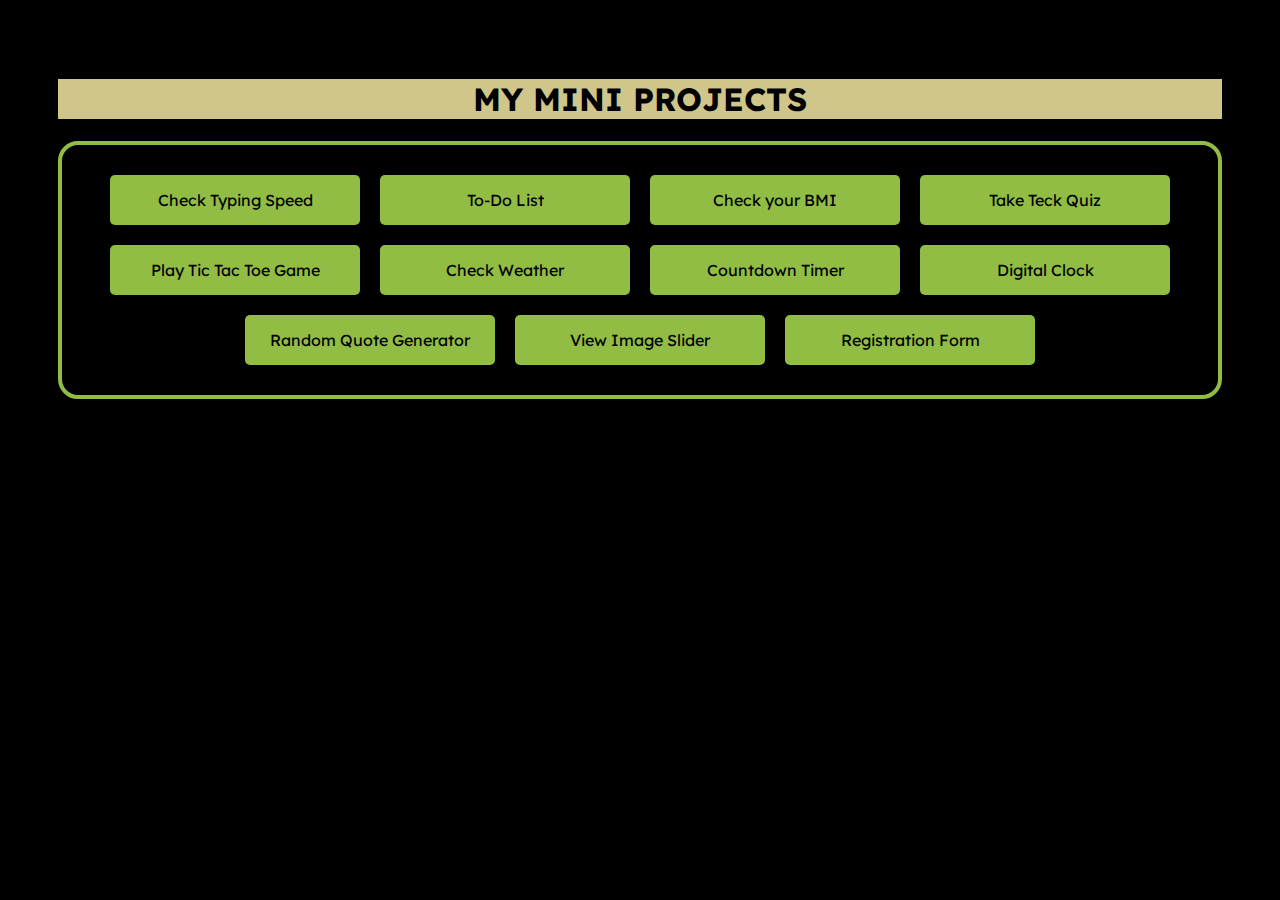
<file: index.html>
<!DOCTYPE html>
<html lang="en">

<head>
  <meta charset="UTF-8">
  <title>MINI PROJECTS</title>
  <link rel="stylesheet" href="style.css">
</head>

<body>
  <h1>MY MINI PROJECTS</h1>
  <div class="container">
  
  <a href="/All_11_Projects/Typing Speed/Speedindex.html" class="button">Check Typing Speed</a>

  <a href="/All_11_Projects/To Do List/ToDoindex.html" class="button">To-Do List</a>

  <a href="/All_11_Projects/BMI Calc/BMIindex.html" class="button">Check your BMI</a>

  <a href="/All_11_Projects/Quiz App/Quizindex.html" class="button">Take Teck Quiz</a>

  <a href="/All_11_Projects/TicTacToe/TicTacindex.html" class="button">Play Tic Tac Toe Game</a>

  <a href="/All_11_Projects/Weather App/Weatherindex.html" class="button">Check Weather</a>

  <a href="/All_11_Projects/CountDown Timer/Timerindex.html" class="button">Countdown Timer</a>

  <a href="/All_11_Projects/Digital Clock/DigiClkindex.html" class="button">Digital Clock</a>

  <a href="/All_11_Projects/Rabdom Quote Generator/Quoteindex.html" class="button">Random Quote Generator</a>

  <a href="/All_11_Projects/Image Slider/Sliderindex.html" class="button">View Image Slider</a>

  <a href="/All_11_Projects/Registration Page/RegPageindex.html" class="button">Registration Form</a>
  </div>

</body>

</html>
</file>
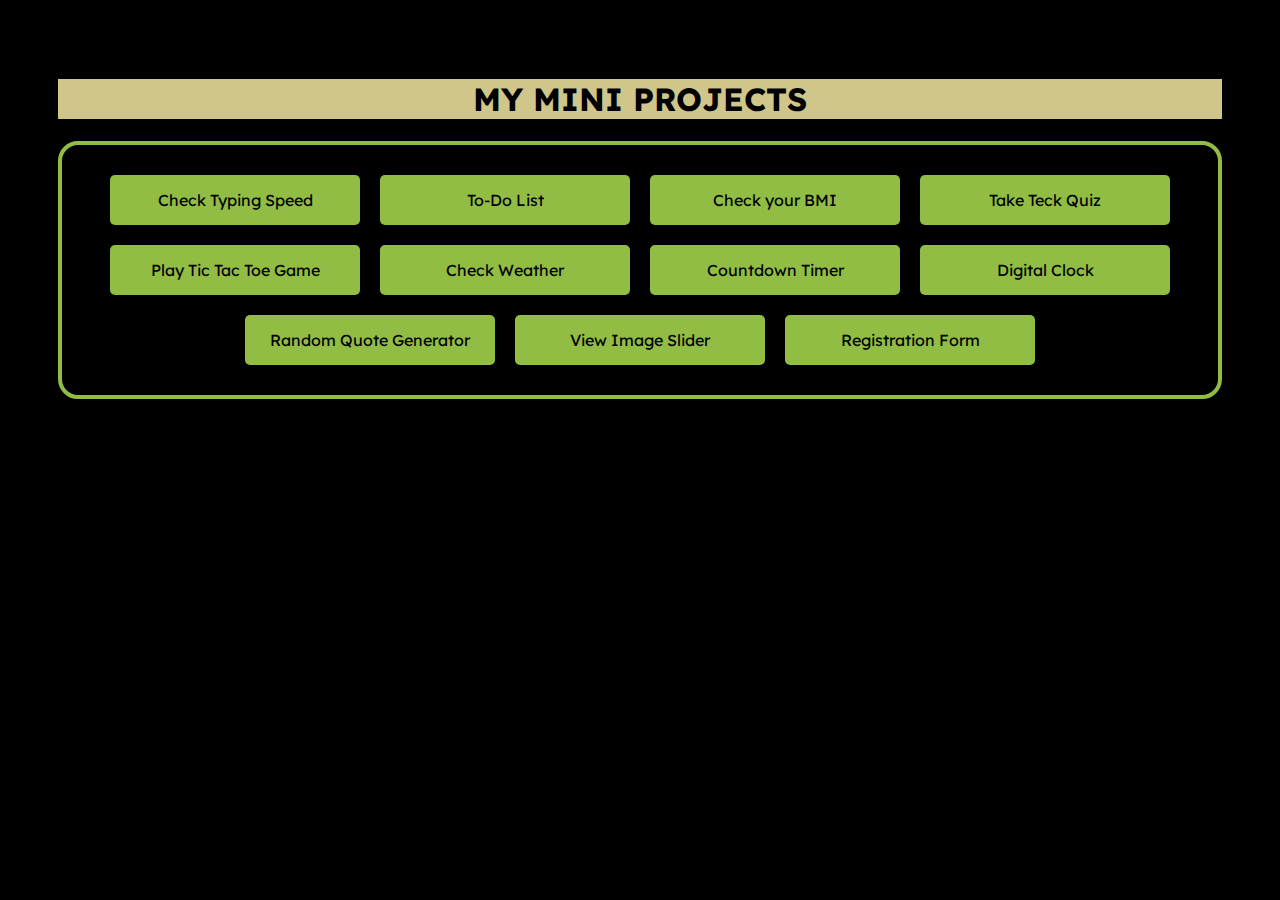
<file: All_in_One_index.html>
<!DOCTYPE html>
<html lang="en">

<head>
  <meta charset="UTF-8">
  <title>MINI PROJECTS</title>
  <link rel="stylesheet" href="style.css">
</head>

<body>
  <h1>MY MINI PROJECTS</h1>
  <div class="container">
  
  <a href="/AllProjects/Typing Speed/Speedindex.html" class="button">Check Typing Speed</a>

  <a href="/AllProjects/To Do List/ToDoindex.html" class="button">To-Do List</a>

  <a href="/AllProjects/BMI Calc/BMIindex.html" class="button">Check your BMI</a>

  <a href="/AllProjects/Quiz App/Quizindex.html" class="button">Take Teck Quiz</a>

  <a href="/AllProjects/TicTacToe/TicTacindex.html" class="button">Play Tic Tac Toe Game</a>

  <a href="/AllProjects/Weather App/Weatherindex.html" class="button">Check Weather</a>

  <a href="/AllProjects/CountDown Timer/Timerindex.html" class="button">Countdown Timer</a>

  <a href="/AllProjects/Digital Clock/DigiClkindex.html" class="button">Digital Clock</a>

  <a href="/AllProjects/Rabdom Quote Generator/Quoteindex.html" class="button">Random Quote Generator</a>

  <a href="/AllProjects/Image Slider/Sliderindex.html" class="button">View Image Slider</a>

  <a href="/AllProjects/Registration Page/RegPageindex.html" class="button">Registration Form</a>
  </div>

</body>

</html>
</file>
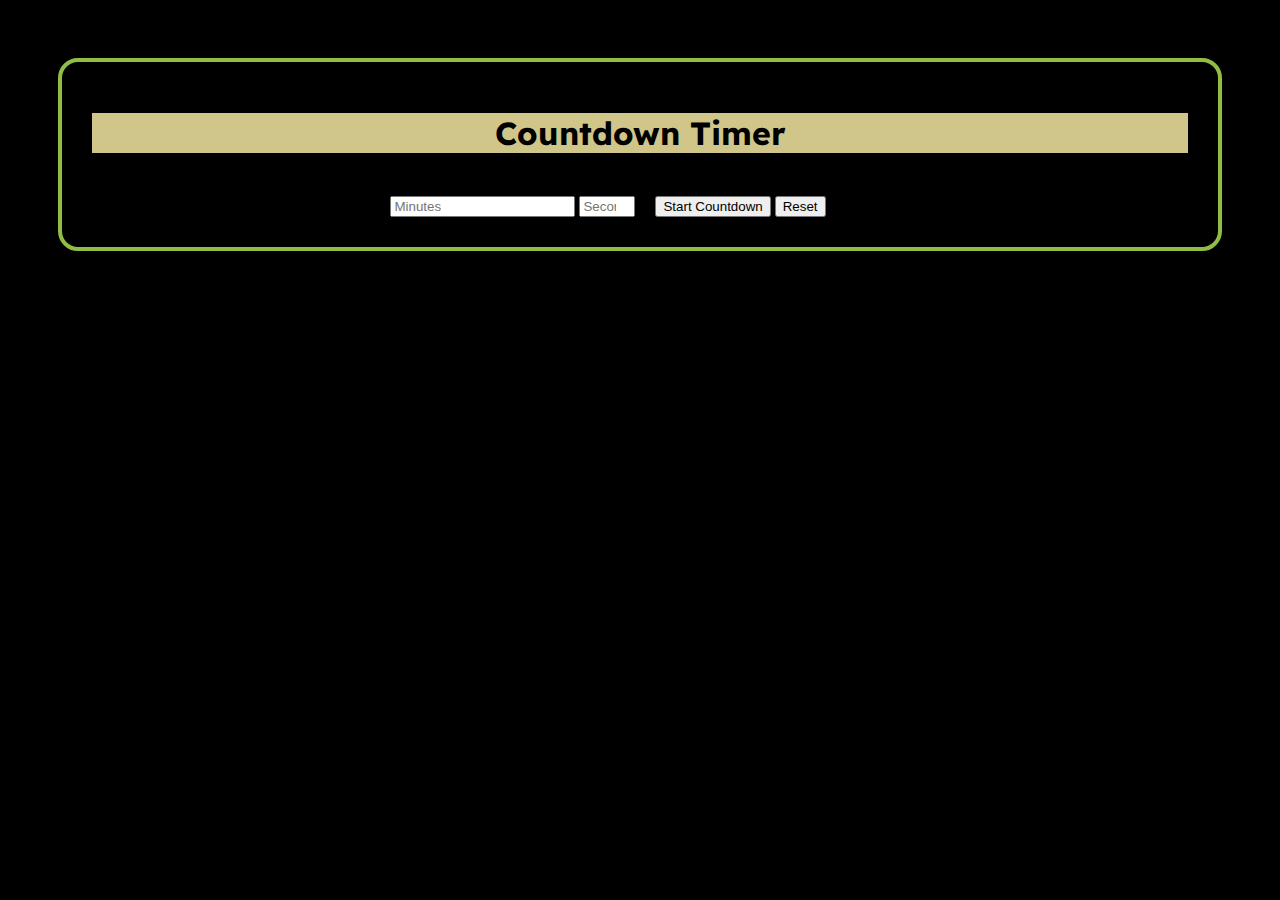
<file: Timerindex.html>
<!DOCTYPE html>
<html lang="en">
<head>
  <meta charset="UTF-8" />
  <meta name="viewport" content="width=device-width, initial-scale=1.0"/>
  <title>Countdown Timer</title>
  <link rel="stylesheet" href="style.css" />
</head>
<body>
  <div class="container">
    <h1>Countdown Timer</h1>
    <div class="input-group">
      <input type="number" id="minutes" placeholder="Minutes" min="0" />
      <input type="number" id="seconds" placeholder="Seconds" min="0" max="59" />
    </div>
    <div class="button-group">
      <button id="startBtn">Start Countdown</button>
      <button id="resetBtn">Reset</button>
    </div>
    <div id="timerDisplay">00:00</div>
  </div>

  <script src="script.js"></script>
</body>
</html>
</file>
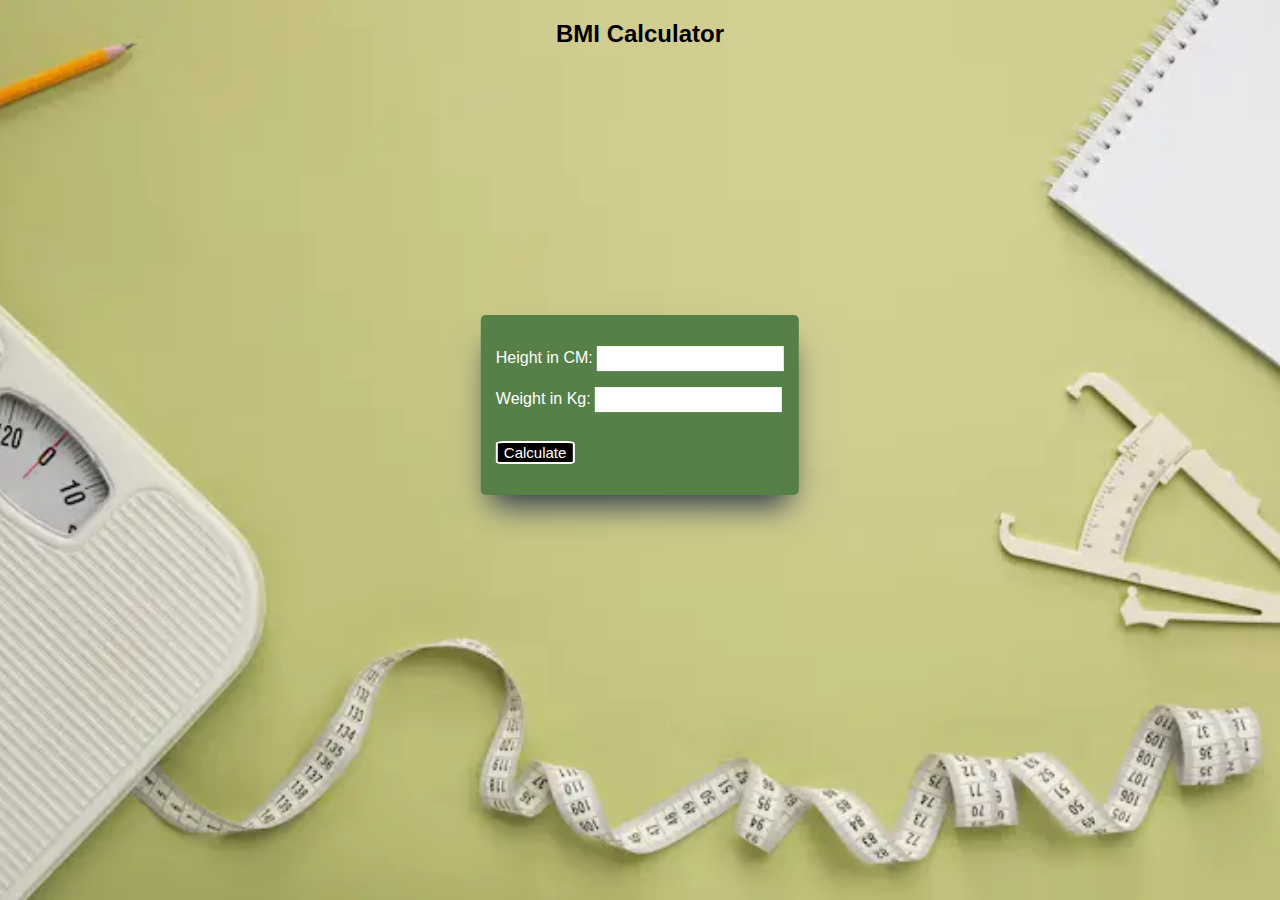
<file: BMI Calc/BMIindex.html>
<!DOCTYPE html>
<html lang="en">
<head>
    <meta charset="UTF-8">
    <meta name="viewport" content="width=device-width, initial-scale=1.0">
    <title>BMI Calculator</title>
    <link rel="stylesheet" href="style.css">
    <script src="script.js" defer></script>
</head>
<body>
    <h2>BMI Calculator</h2>
    <div class="wrapper">
        <p>Height in CM:
            <input type="text" id="height"><br>
            <span id="height_error"></span>
        </p>

        <p>Weight in Kg:
            <input type="text" id="weight"><br>
            <span id="weight_error"></span>
        </p>

        <button id="btn">Calculate</button>
        <p id="output"></p>
    </div>
</body>
</html>
</file>
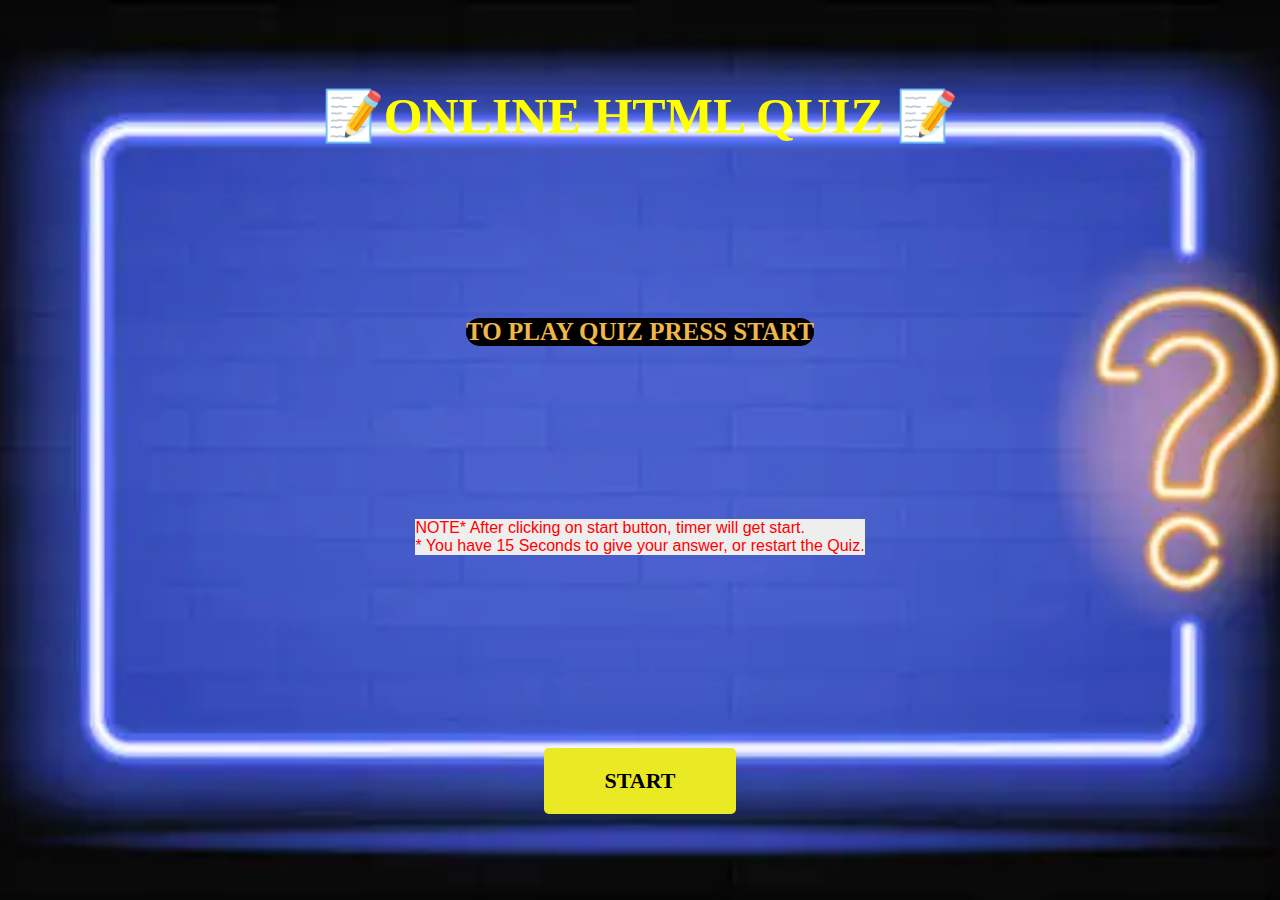
<file: Quiz App/Quizindex.html>
<!DOCTYPE html>
 <html lang="en">
 <head>
    <meta charset="UTF-8">
    <meta name="viewport" content="width=device-width, initial-scale=1.0">
    <title>Online Quiz</title>
    <link rel="stylesheet" href="style.css">
 </head>
 <body>
   <h2 id="heading"> 📝ONLINE HTML QUIZ 📝</h2>
   <h3 id="head2">TO PLAY QUIZ PRESS START</h3>
   <p id="note">NOTE* After clicking on start button, timer will get start.<br>* You have 15 Seconds to give your answer, or restart the Quiz.</p>
   <div class="alert"></div>
   <div class="btn startBtn">START</div>

    <div class="container">
        <h1>HTML Quiz Game✏️</h1>
        
        <div class="question"></div>
        <div class="choices"></div>
        <button class="btn nextBtn">Next</button>
        <div class="scoreCard"></div>
        <div class="timer"></div>
    </div>

    <script src="script.js"></script>
 </body>
 </html>
</file>
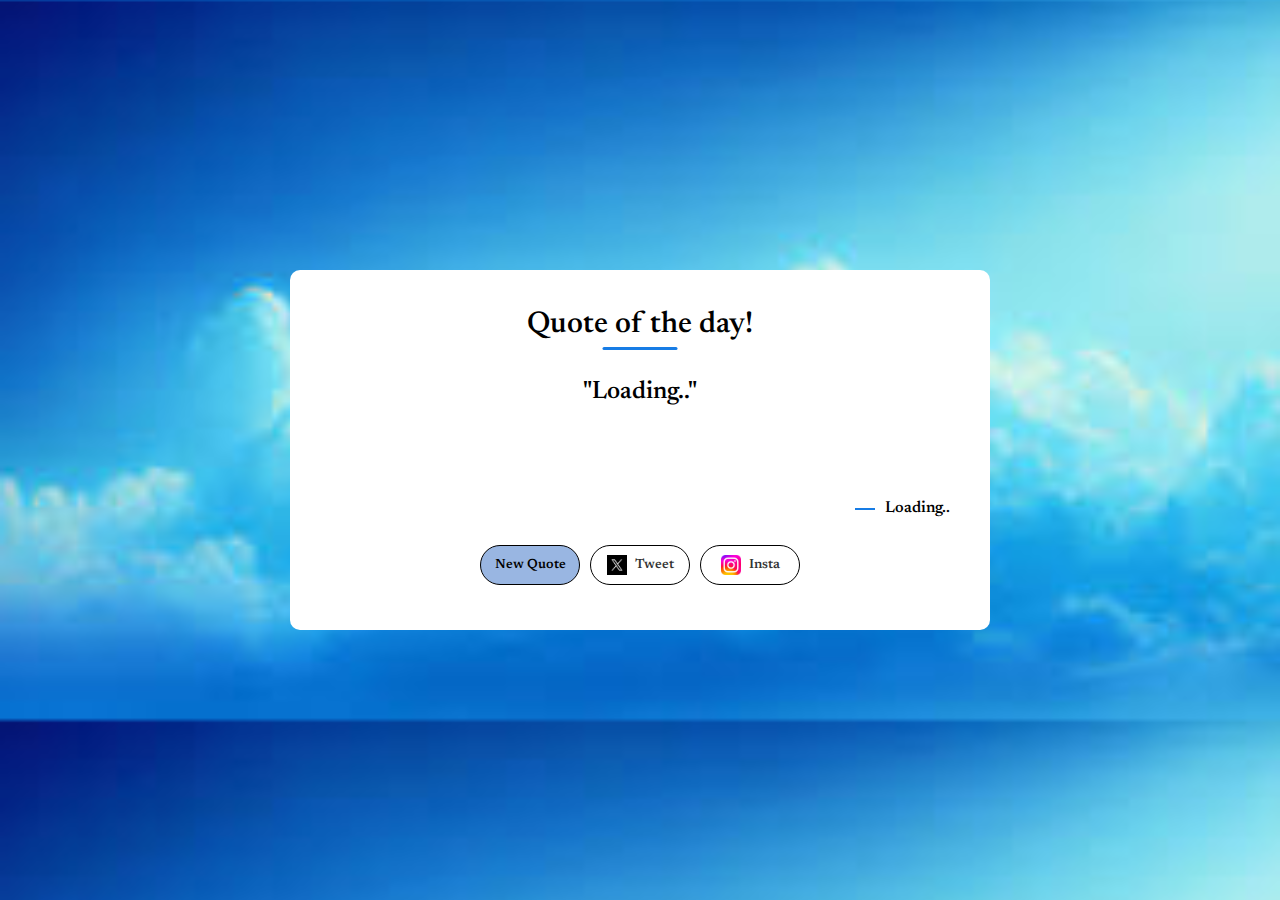
<file: Rabdom Quote Generator/Quoteindex.html>
<!DOCTYPE html>
<html lang="en">

<head>
    <meta charset="UTF-8">
    <meta name="viewport" content="width=device-width, initial-scale=1.0">
    <title>Random Quote Generator</title>
    <link rel="stylesheet" href="style.css">
</head>

<body>

    <div class="quote-box">
        <h2>Quote of the day!</h2>
        <blockquote id="quote">Loading..</blockquote>
        <span id="author">Loading..</span>

        <div>
            <button onclick="getquote(api_url)">New Quote</button>
            <button onclick="tweetX()"><img src="X_logo.webp">Tweet</button>
            <button onclick="insta()"><img src="Instalogo.webp">Insta</button>
        </div>

    </div>
    <script src="script.js"></script>
</body>

</html>
</file>
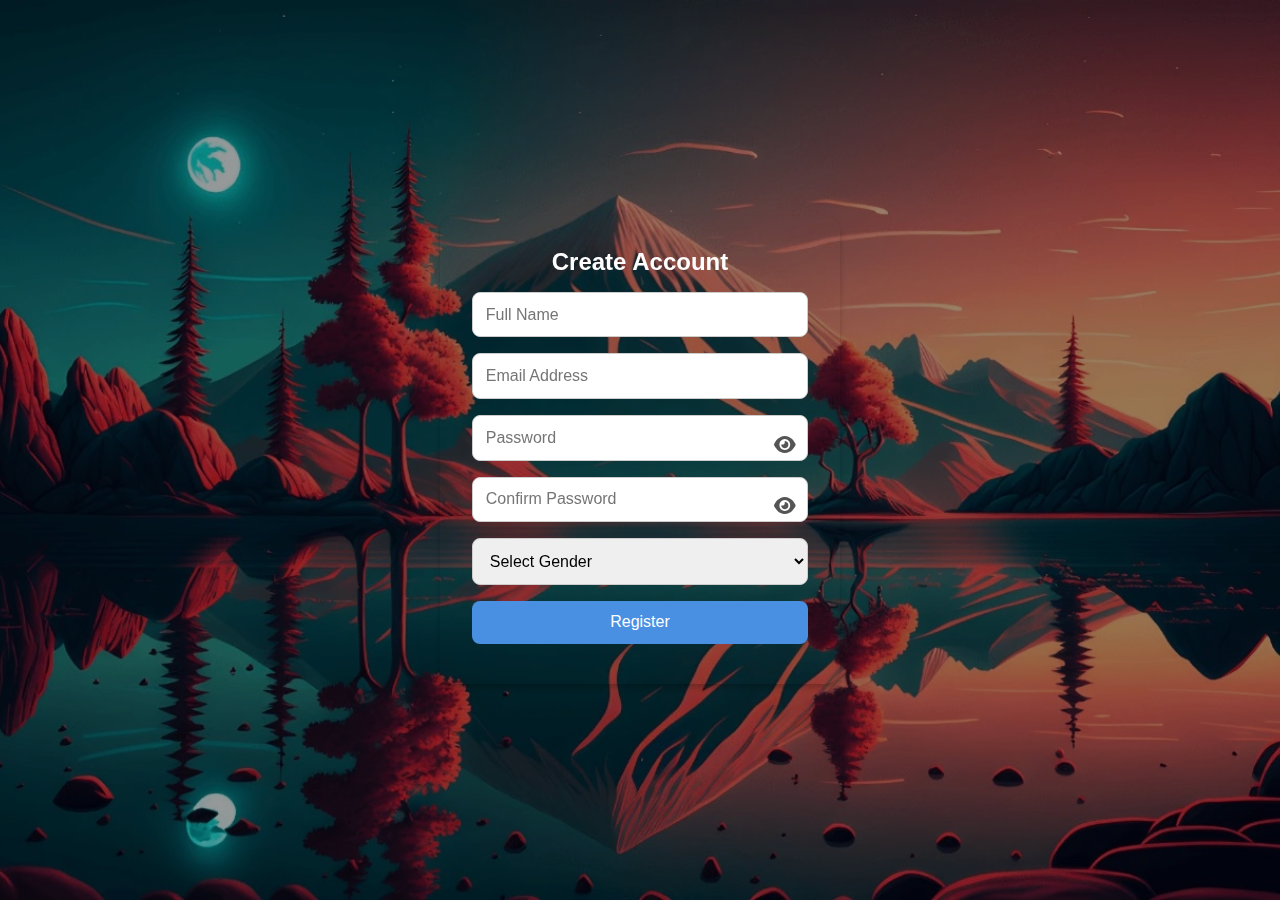
<file: Registration Page/RegPageindex.html>
<!DOCTYPE html>
<html lang="en">
<head>
  <meta charset="UTF-8" />
  <meta name="viewport" content="width=device-width, initial-scale=1.0"/>
  <title>Registration Form</title>
  <link rel="stylesheet" href="styles.css" />
  <link rel="stylesheet" href="https://cdnjs.cloudflare.com/ajax/libs/font-awesome/6.5.0/css/all.min.css" />
</head>
<body>
  <div class="container">
    <form id="registerForm">
      <h2>Create Account</h2>

      <input type="text" id="fullname" placeholder="Full Name" required />

      <input type="email" id="email" placeholder="Email Address" required />

      <div class="password-wrapper">
        <input type="password" id="password" placeholder="Password" required />
        <i class="fa-solid fa-eye toggle-password" toggle="#password" title="Show Password"></i>
      </div>
      
      <div class="password-wrapper">
        <input type="password" id="confirmPassword" placeholder="Confirm Password" required />
        <i class="fa-solid fa-eye toggle-password" toggle="#confirmPassword" title="Show Password"></i>
      </div>

      <select id="gender" required>
        <option value="" disabled selected>Select Gender</option>
        <option value="male">Male</option>
        <option value="female">Female</option>
        <option value="other">Other</option>
      </select>

      <button type="submit">Register</button>
      <p id="errorMsg"></p>
    </form>
  </div>

  <script src="script.js"></script>
</body>
</html>
</file>
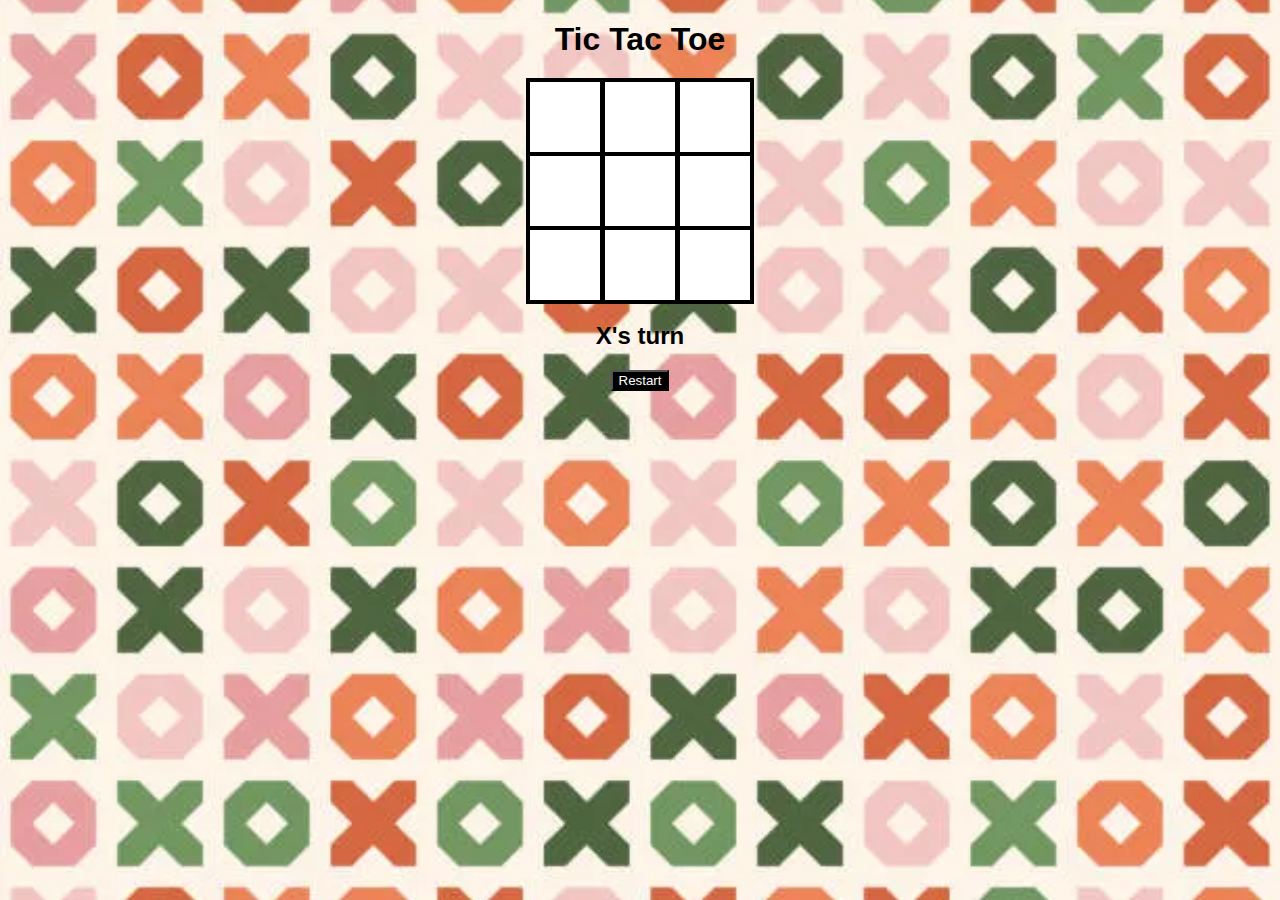
<file: TicTacToe/TicTacindex.html>
<!DOCTYPE html>
<html lang="en">
<head>
    <meta charset="UTF-8">
    <meta http-equiv="X-UA-Compatible" content="IE=edge">
    <meta name="viewport" content="width=device-width, initial-scale=1.0">
    <title>Tic tac toe Game</title>
    <link rel="stylesheet" href="style.css">
</head>
<body>
    <div id="wrapper">
    <div id="boxes">
        <h1>Tic Tac Toe</h1>
        <div id="boxcell">
            <div cellIndex="0" class="cell"></div>
            <div cellIndex="1" class="cell"></div>
            <div cellIndex="2" class="cell"></div>
            <div cellIndex="3" class="cell"></div>
            <div cellIndex="4" class="cell"></div>
            <div cellIndex="5" class="cell"></div>
            <div cellIndex="6" class="cell"></div>
            <div cellIndex="7" class="cell"></div>
            <div cellIndex="8" class="cell"></div>
        </div>
        <h2 id="statusText"></h2>
        <button id="restartBtn">Restart</button>
    </div>
    </div>
    <script src="script.js"></script>
</body>
</html>
</file>
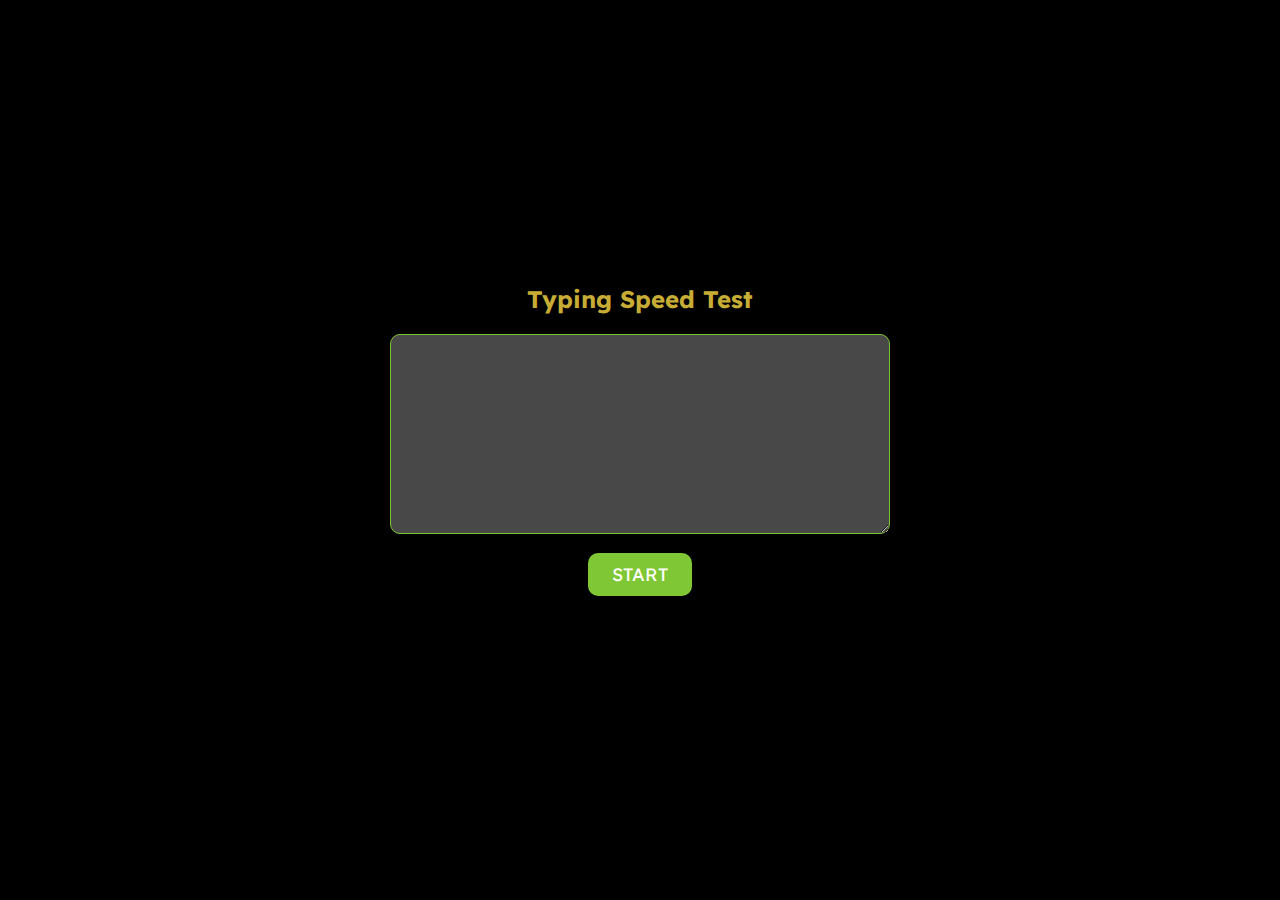
<file: Typing Speed/Speedindex.html>
<!DOCTYPE html>
<html lang="en">

<head>
    <meta charset="UTF-8">
    <title>typing test</title>
    <link rel="stylesheet" href="style.css">
</head>

<body>

    <section class="main-body">
        <h2>Typing Speed test</h2>
        <p id="showSentence"></p>

        <div class="typing-section">
            <label for="textarea"></label>
            <textarea name="textarea" id="textarea" cols="30" rows="10" disabled></textarea>
            <br>
            <button id="btn">START</button>
        </div>

        <p id="score"></p>
    </section>

    <script src="script.js"></script>
</body>

</html>
</file>
<file: style.css>
@import url('https://fonts.googleapis.com/css2?family=Lexend:wght@100..900&display=swap');

body {
    font-family: Lexend;
    background: black;
    text-align: center;
    padding: 50px;
}

.container {
    border: 4px solid #91bd44;
    border-radius: 20px;
    padding: 30px;
    display: flex;
    flex-wrap: wrap;
    justify-content: center;
    gap: 20px;
}

h1 {
    background-color: rgb(209, 198, 138);
    color: black;
    width: 100%;
}

a.button {
    display: inline-block;
    padding: 15px 25px;
    background: #91bd44;
    color: black;
    text-decoration: none;
    border-radius: 5px;
    width: 200px;
    transition: background 0.3s ease;
}

a.button:hover {
    background: #2980b9;
}
</file>
<file: BMI Calc/style.css>
h2{
  text-align: center;
  color: #020000;
}

body {
    margin: 0%;
    padding: 0%;
    color: white;
    font-family: Arial, Helvetica, sans-serif;
    background: url('bmi img.webp')no-repeat center center fixed;
    background-size: cover;
  }
  
span{
  color: red;
  font-size: 15px;
}  

.wrapper{
  position: absolute;
  top: 45%;
  left: 50%;
  transform: translate(-50%, -50%);
  padding: 15px;
  background: rgb(86, 128, 72);
  border-radius: 5px;
  box-shadow: rgb(40, 55, 75) 0px 20px 30px -10px;
}

input{
  outline: none;
  border: none;
  padding: 5px;
}

button {
  color: white;
  padding: px;
  text-align: center;
  font-size: 15px;
  border: 2px solid white;
  border-radius: 10% 10% 10% 10%;
  background: black;
  display: block;
  margin-top: 10%;
  cursor: pointer;
}

button:hover {
  color: #020000;
  background-color: greenyellow
}

button:active {
  background-color: #3e8e41;
  box-shadow: 0 1px #ffffff;
  transform: translateY(4px);
}
</file>
<file: Quiz App/style.css>
*{
    margin: 0;
    padding: 0;
    box-sizing: border-box;
    font-family: kalam;
}

body{
    width: 100%;
    height: 100vh;
    background: url('quizimg.webp')no-repeat center center fixed;
    background-size: cover;
    color: #fff;
    display: grid;
    place-items: center;
}

.container {
    width: 80%;
    max-width: 850px;
    padding: 30px;
    text-align: center;
    display: none;

}

.container h1{
    font-size: 36px;
    color: black;
    margin-bottom: 40px;
    text-underline-offset: 8px;
}

.container .question{
    font-size: 26px;
    margin-top: 20px;
}

.container .choice{
    margin-top: 20px;
}

.choice {
    border-style: groove;
    font-size: 20px;
    background-color: #eee;
    color: black;
    margin: 10px auto;
    padding: 10px;
    border-radius: 5px;
    width: 60%;
    cursor: pointer;
}

.choice:hover {
    background-color: #5cbce1;
}

.btn {
    width: 60%;
    font-size: 22px;
    padding: 12px 20px;
    font-weight: 600;
    border-radius: 5px;
    margin: 20px auto 0 auto;
    background-color: rgb(234, 234, 36);
    color: black;
    border: none;
    cursor: pointer;
}

.btn:hover {
    background-color: black;
    color: white;
}

.choice.selected{
    background-color: #007bff;
    color: #fff;
}

.scoreCard {
    font-size: 24px;
    margin-top: 20px;
}

.alert{
    background-color: #5d9b63;
    border-radius: 5px;
    width: 100%;
    padding: 12px;
    position: absolute;
    top: 0;
    display: none;
}

.startBtn {
    width: 15%;
    padding-block: 20px;
    text-align: center;
}

h2{
    font-size: 50px;
    font-family: serif;
    text-align: center;
    color: yellow;
}

h3{
    font-size: 25px;
    color: rgb(239, 182, 75);
    background-color: black;
    border-radius: 50px;
    text-align: center;
}

.timer{
    position: absolute;
    top: 20px;
    right: 20px;
    width: 72px;
    height: 72px;
    border-radius: 50%;
    background-color: greenyellow;
    border: 2px solid whitesmoke;
    font-size: 24px;
    font-weight: 600;
    padding: 12px;
    display: flex;
    color: black;
    justify-content: center;
    align-items: center;
}

p{
    font-family: Arial, Helvetica, sans-serif;
    color: red;
    font-size: medium;
    background-color: #eee;
}

/* Adding Animation to Timer */
@keyframes pulse{
    0%{
        transform: scale(1);
    }
    50%{
        transform: scale(1.2);
    }
    100%{
        transform: scale(1);
    }
}

/* Adding Animation to choices */
@keyframes fade-in{
    0%{
        opacity: 0;
        transform: translateY(50%);
    }
    100%{
        opacity: 1;
        transform: translateY(0);
    }
}

@media screen and (max-width:900px){
    .container {
        width: 100%;
        margin-top: 50px;
    }
    .container h1{
        font-size: 24px;
    }
    .container .question{
        font-size: 22px;
    }

    .timer{
        width: 50px;
        height: 50px;
        font-size: 20px;
    }

    .startBtn{
        width: 50%;
    }
}
</file>
<file: Rabdom Quote Generator/style.css>
@import url('https://fonts.googleapis.com/css2?family=Newsreader:ital,opsz,wght@0,6..72,200..800;1,6..72,200..800&display=swap');

*{
    margin : 0;
    padding: 0;
    box-sizing: border-box;
    font-family: "Newsreader", serif;
    font-optical-sizing: auto;
    font-weight: 550;
    font-style: normal;
}

body {
    background: url('sky.png'),no-repeat;
    background-size: cover;
}

.quote-box {
    background: #fff;
    width: 700px;
    position: absolute;
    top: 50%;
    left: 50%;
    transform: translate(-50%, -50%);
    padding: 40px;
    border-radius: 10px;
    text-align: center;
    box-shadow: 0 10px 20px 0px(0, 0, 0, 0.15);
}

.quote-box h2 {
    font-size: 30px;
    margin-bottom: 40px;
    position: relative;
}

.quote-box h2::after {
    content: '';
    width: 75px;
    height: 3px;
    border-radius: 3px;
    background: rgb(23, 124, 229);
    position: absolute;
    bottom: -10px;
    left: 50%;
    transform: translate(-50%);
}

.quote-box blockquote {
    font-size: 25px;
    min-height: 110px;
}

.quote-box blockquote::before, .quote-box blockquote::after {
    content: '"';
}

.quote-box span {
    display: block;
    margin-top: 10px;
    float: right;
    position: relative;
}

.quote-box span::before {
    content: '';
    width: 20px;
    height: 2px;
    background: rgb(23, 124, 229);
    position: absolute;
    top: 50%;
    left: -30px;
}

.quote-box div {
    width: 100%;
    margin-top: 50px;
    display: flex;
    justify-content: center;
}

.quote-box button {
    background: rgb(23, 124, 229);
    color: #fff;
    border-radius: 25px;
    border: 1px solid rgb(0, 0, 0);
    width: 100px;
    height: 40px;
    display: flex;
    align-items: center;
    justify-content: center;
    margin: 5px;
    cursor: pointer;
}

.quote-box button img {
    width: 20px;
    margin-right: 8px;
}

.quote-box button:nth-child(1) {
    background-color:  rgb(153, 182, 226);
    color: black;
}
.quote-box button:nth-child(1):hover {
    background-color: rgb(214, 234, 234);
}


.quote-box button:nth-child(2) {
    background: transparent;
    color: #333;
}
.quote-box button:nth-child(2):hover {
    background-color: rgb(214, 234, 234);
}


.quote-box button:nth-child(3) {
    background: transparent;
    color: #333;
}
.quote-box button:nth-child(3):hover {
    background-color: rgb(214, 234, 234);
}
</file>
<file: Registration Page/styles.css>
* {
  margin: 0;
  padding: 0;
  box-sizing: border-box;
  font-family: "Segoe UI", sans-serif;
}

body {
  background: url('loginpagebgd.webp') no-repeat center center fixed;
  background-size: cover;
  height: 100vh;
  display: flex;
  align-items: center;
  justify-content: center;
  position: relative;
}

body::before {
  content: "";
  position: fixed;
  top: 0;
  left: 0;
  width: 100%;
  height: 100%;
  background: rgba(0, 0, 0, 0.4);
  z-index: -1;
}

.container {
  background-color: transparent;
  padding: 2rem;
  width: 90%;
  max-width: 400px;
  border-radius: 15px;
  box-shadow: 0 4px 5px rgba(0, 0, 0, 0.2);
}

form h2 {
  margin-bottom: 1rem;
  text-align: center;
  color: #fffdfd;
}

input,
select {
  width: 100%;
  padding: 0.8rem;
  margin-bottom: 1rem;
  border: 1px solid #ccc;
  border-radius: 8px;
  font-size: 1rem;
}

.password-wrapper {
  position: relative;
}

.toggle-password {
  position: absolute;
  right: 12px;
  top: 50%;
  transform: translateY(-50%);
  cursor: pointer;
  font-size: 1.2rem;
  color: #555;
  user-select: none;
}

button {
  width: 100%;
  padding: 0.8rem;
  background-color: #4a90e2;
  color: #fff;
  border: none;
  border-radius: 8px;
  font-size: 1rem;
  cursor: pointer;
  transition: background-color 0.3s ease;
}

button:hover {
  background-color: #357bd8;
}

#errorMsg {
  color: red;
  text-align: center;
  margin-top: 0.5rem;
  font-size: 0.9rem;
  opacity: 0;
  animation: fadeIn 0.3s forwards;
}

@keyframes fadeIn {
  0% { opacity: 0; }
  100% { opacity: 1; }
}

/* Responsive Design */
@media (max-width: 500px) {
  .container {
    padding: 1.5rem;
  }
}

input:focus, select:focus, button:focus {
  outline: 2px solid #4a90e2;
  outline-offset: 2px;
}
</file>
<file: TicTacToe/style.css>
body{
    background: url('tictac img.webp')no-repeat center center fixed;
    background-size: cover;
}
  
.cell{
    width: 70px;
    height: 70px;
    border: 2px solid;
    box-shadow: 0 0 0 2px;
    line-height: 75px;
    font-size: 50px;
    cursor: pointer;
}

#boxes{
    font-family: Arial, Helvetica, sans-serif;
    text-align: center;
    position: relative;
}

#boxcell{
    display: grid;
    grid-template-columns: repeat(3, auto);
    width: 225px;
    margin: auto;
    background-color: rgb(255, 255, 255);
}

button{
    color: white;
    background-color: black;
}
button:hover {
    color: black;
    background-color: greenyellow;
  }
</file>
<file: Typing Speed/style.css>
@import url('https://fonts.googleapis.com/css2?family=Lexend:wght@100..900&display=swap');

* {
    margin: 0;
    padding: 0;
    box-sizing: border-box;
    font-family: Lexend;
}

html {
    font-size: 62.5%;
}

body {
    height: 100vh;
    display: flex;
    justify-content: center;
    align-items: center;
    background-color: black;
}

.typing-section {
    text-align: center;
}

#textarea {
    border: .1rem solid #80c735;
    border-radius: 1rem;
    max-width: 50rem;
    width: 50rem;
    height: 20rem;
    padding: 1rem 2rem;
    font-size: 1.6rem;
}

#btn {
    display: inline-block;
    padding: 1rem 2.4rem;
    border: none;
    border-radius: 1rem;
    background-color: #80c735;
    color: #fff;
    font-size: 1.8rem;
    margin-top: 1.6rem;
}

h2 {
    font-size: 2.4rem;
    text-transform: capitalize;
    color: #c7ac35;
    text-align: center;
}

#showSentence,
#score {
    color: #80c735;
    font-size: 1.6rem;
    margin: 2rem 0;
    letter-spacing: .02rem;
    text-align: center;
}
</file>
